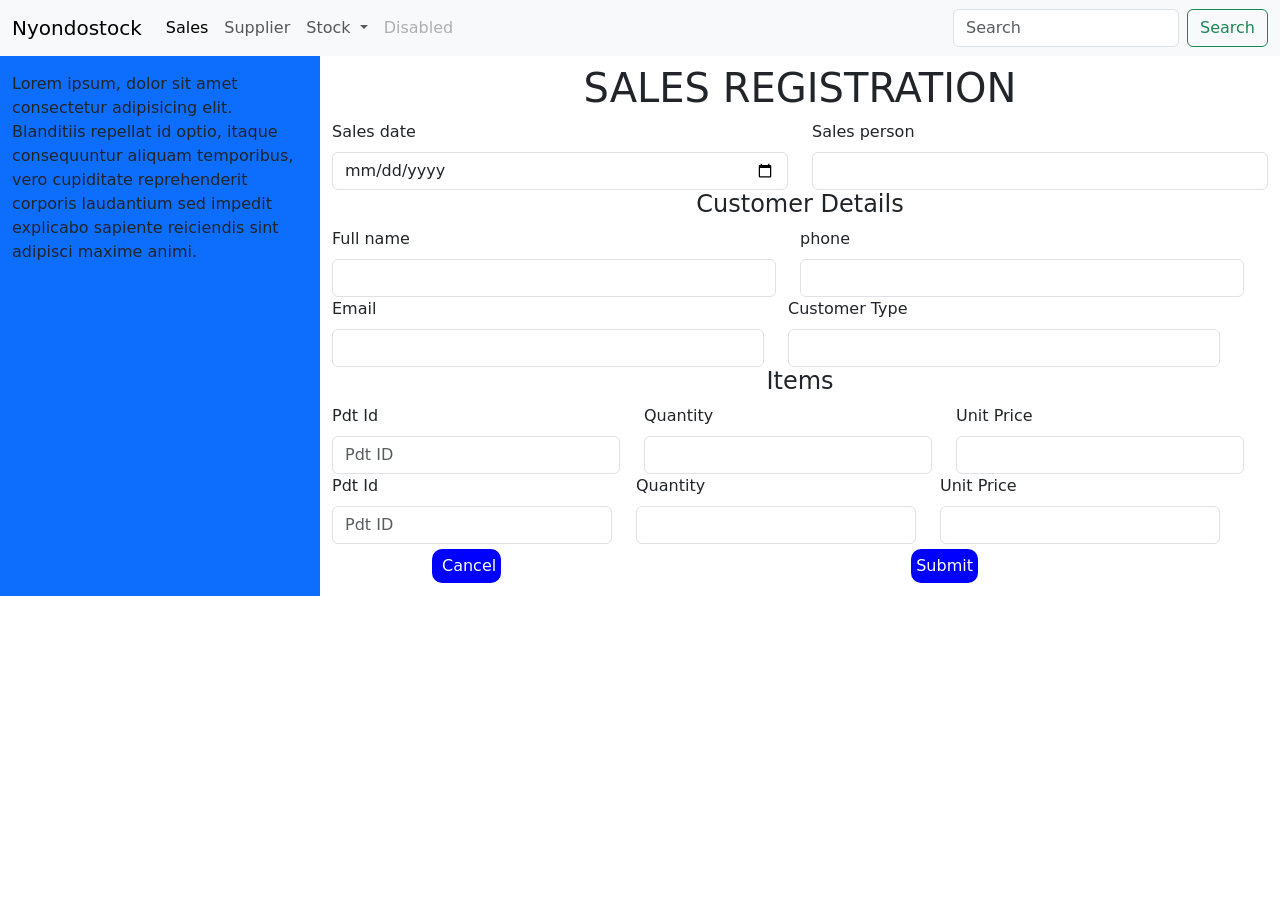
<file: index.html>
<!doctype html>
<html lang="en">
  <head>
    <meta charset="UTF-8" />
    <meta name="viewport" content="width=device-width, initial-scale=1.0" />
    <title>Botstrap demo</title>
    <link
      href="https://cdn.jsdelivr.net/npm/bootstrap@5.3.8/dist/css/bootstrap.min.css"
      rel="stylesheet"
      integrity="sha384-sRIl4kxILFvY47J16cr9ZwB07vP4J8+LH7qKQnuqkuIAvNWLzeN8tE5YBujZqJLB"
      crossorigin="anonymous"
    />
  </head>
  <style>
    .button-container{
      gap: 400px;
      display: flex;
    }
    .cancel-btn {
      background-color: blue;
      color: white;
      border: none;
      padding: 5px;
      margin: 5px;
      border-radius: 10px;
      padding-left: 10px;
      margin-left: 100px;
    }

    .submit-btn {
      background-color: blue;
      color: white;
      border: none;
      padding: 5px;
      margin: 5px;
      border-radius: 10px;
      margin-right: 100px;
    }
  </style>
  <body>
    <nav class="navbar navbar-expand-lg bg-body-tertiary">
      <div class="container-fluid">
        <a class="navbar-brand" href="#">Nyondostock</a>
        <button
          class="navbar-toggler"
          type="button"
          data-bs-toggle="collapse"
          data-bs-target="#navbarSupportedContent"
          aria-controls="navbarSupportedContent"
          aria-expanded="false"
          aria-label="Toggle navigation"
        >
          <span class="navbar-toggler-icon"></span>
        </button>
        <div class="collapse navbar-collapse" id="navbarSupportedContent">
          <ul class="navbar-nav me-auto mb-2 mb-lg-0">
            <li class="nav-item">
              <a class="nav-link active" aria-current="page" href="#">Sales</a>
            </li>
            <li class="nav-item">
              <a class="nav-link" href="#">Supplier</a>
            </li>
            <li class="nav-item dropdown">
              <a
                class="nav-link dropdown-toggle"
                href="#"
                role="button"
                data-bs-toggle="dropdown"
                aria-expanded="false"
              >
                Stock
              </a>
              <ul class="dropdown-menu">
                <li><a class="dropdown-item" href="#">Action</a></li>
                <li><a class="dropdown-item" href="#">Another action</a></li>
                <li><hr class="dropdown-divider" /></li>
                <li>
                  <a class="dropdown-item" href="#">Stock</a>
                </li>
              </ul>
            </li>
            <li class="nav-item">
              <a class="nav-link disabled" aria-disabled="true">Disabled</a>
            </li>
          </ul>
          <form class="d-flex" role="search">
            <input
              class="form-control me-2"
              type="search"
              placeholder="Search"
              aria-label="Search"
            />
            <button class="btn btn-outline-success" type="submit">
              Search
            </button>
          </form>
        </div>
      </div>
    </nav>
    <div class="container-fluid">
      <div class="row">
        <div class="col-3 py-2 bg-primary">
          <div row>
            <div class="col py-2 bg-primary">
              Lorem ipsum, dolor sit amet consectetur adipisicing elit.
              Blanditiis repellat id optio, itaque consequuntur aliquam
              temporibus, vero cupiditate reprehenderit corporis laudantium sed
              impedit explicabo sapiente reiciendis sint adipisci maxime animi.
            </div>
          </div>
        </div>
        <div class="col-9 py-2">
          <h1 style="text-align: center">SALES REGISTRATION</h1>

          <form action="">
            <div class="row">
              <div class="col">
                <label for="Sales-date" class="form-label">Sales date</label>
                <input type="date" class="form-control" id="Sales-date" />
              </div>
              <div class="col">
                <label for="Sales-person" class="form-label"
                  >Sales person</label
                >
                <input type="text" class="form-control" id="Sales person" />
              </div>
              <h4 style="text-align: center">Customer Details</h4>
              <div class="row">
                <div class="col">
                  <label for="Fullname" class="form-label">Full name</label>
                  <input
                    type="text"
                    class="form-control"
                    id="Fullname"
                    required
                  />
                </div>
                <div class="col">
                  <label for="phone" class="form-label">phone</label>
                  <input type="text" class="form-control" id="phone" required />
                </div>
                <div class="row">
                  <div class="col">
                    <label for="Email" class="form-label">Email</label>
                    <input
                      type="text"
                      class="form-control"
                      id="Email"
                      required
                    />
                  </div>
                  <div class="col">
                    <label for="Customer-Type" class="form-label"
                      >Customer Type</label
                    >
                    <input
                      type="text"
                      class="form-control"
                      id="Customer-Type"
                    />
                  </div>
                </div>
              </div>
              <h4 style="text-align: center">Items</h4>
              <div class="row">
                <div class="col">
                  <label for="Pdt-id" class="form-label">Pdt Id</label>
                  <input
                    type="text"
                    class="form-control"
                    id="Pdt-id"
                    placeholder="Pdt ID"
                    required
                  />
                </div>
                <div class="col">
                  <label for="Quantity" class="form-label">Quantity</label>
                  <input
                    type="number"
                    class="form-control"
                    id="Quantity"
                    required
                  />
                </div>
                <div class="col">
                  <label for="Unit-Price" class="form-label">Unit Price</label>
                  <input
                    type="number"
                    class="form-control"
                    id="Unit-Price"
                    required
                  />
                </div>
                <div class="row">
                  <div class="col">
                    <label for="Pdt-Id" class="form-label">Pdt Id</label>
                    <input
                      type="text"
                      class="form-control"
                      id="Pdt-Id"
                      placeholder="Pdt ID"
                      required
                    />
                  </div>
                  <div class="col">
                    <label for="Quantity" class="form-label">Quantity</label>
                    <input
                      type="number"
                      class="form-control"
                      id="Quantity"
                      required
                    />
                  </div>
                  <div class="col">
                    <label for="Unit-Price" class="form-label"
                      >Unit Price</label
                    >
                    <input type="number" class="form-control" id="Unit-Price" />
                  </div>
                  <div class="button-container">
                    <button class="cancel-btn">Cancel</button>
                    <button class="submit-btn">Submit</button>
                  </div>
                </div>
              </div>
            </div>
          </form>
        </div>
      </div>
    </div>
    <script
      src="https://cdn.jsdelivr.net/npm/bootstrap@5.3.8/dist/js/bootstrap.bundle.min.js"
      integrity="sha384-FKyoEForCGlyvwx9Hj09JcYn3nv7wiPVlz7YYwJrWVcXK/BmnVDxM+D2scQbITxI"
      crossorigin="anonymous"
    ></script>
  </body>
</html>
</file>
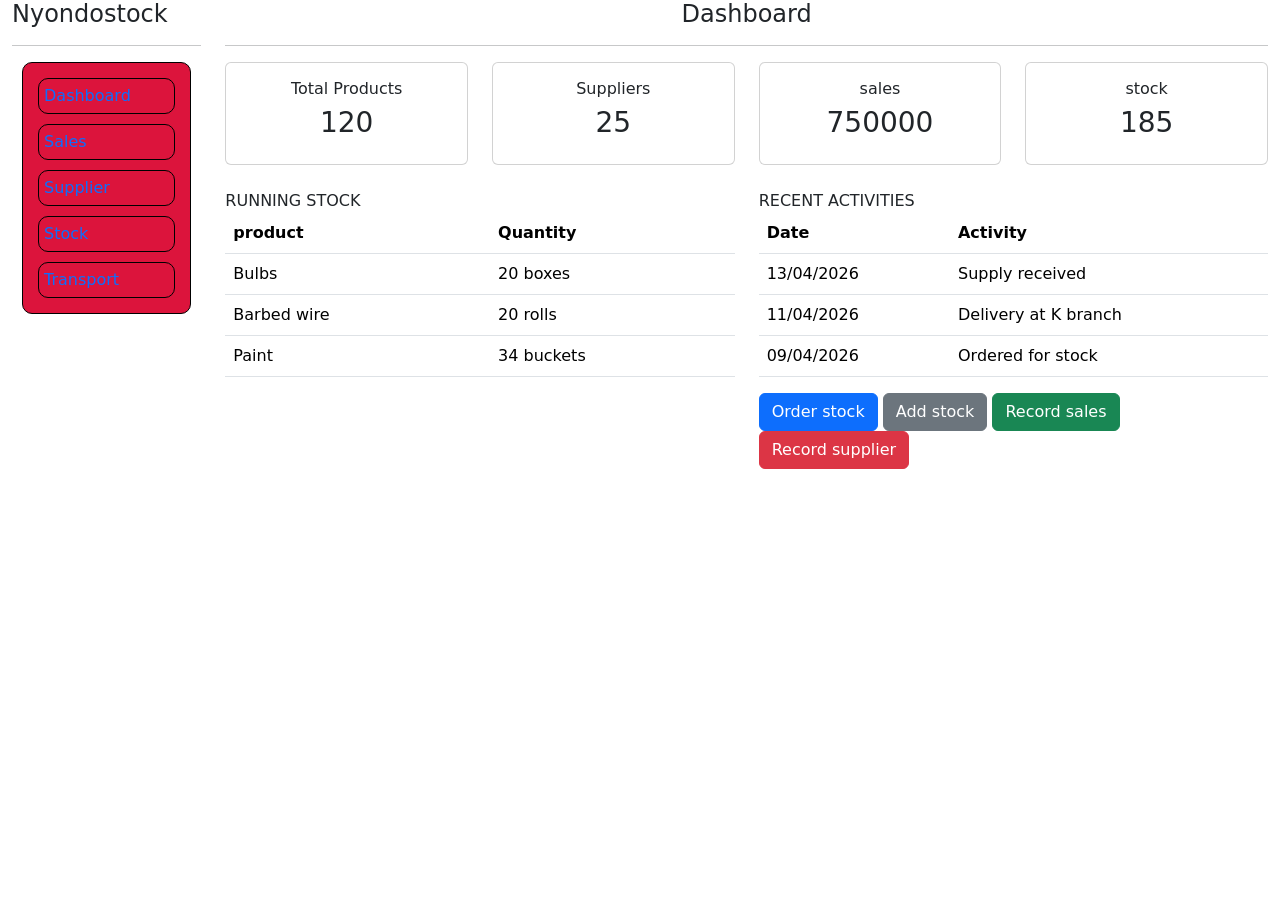
<file: bs.html>
<!doctype html>
<html lang="en">
  <head>
    <meta charset="utf-8" />
    <meta name="viewport" content="width=device-width, initial-scale=1" />
    <title>My Bootstrap</title>
    <link
      href="https://cdn.jsdelivr.net/npm/bootstrap@5.3.8/dist/css/bootstrap.min.css"
      rel="stylesheet"
      integrity="sha384-sRIl4kxILFvY47J16cr9ZwB07vP4J8+LH7qKQnuqkuIAvNWLzeN8tE5YBujZqJLB"
      crossorigin="anonymous"
    />
  </head>
  <style>
    a {
      text-decoration: none;
    }
    .wrap {
      border: 1px double black;
      border-radius: 10px;
      padding: 5px; 
      margin: 10px;
      background-color: crimson;
    }
    .content {
      /* background-color: green; */
    }
  </style>
  <body>
    <!-- <h3 style="text-align: center">THIS IS MY INDIVIDUAL WORK</h3> -->
    <div class="container-fluid">
      <div class="row">
        <div class="col-2">
          <h4>Nyondostock</h4>
          <hr />
          <div class="wrap">
            <div class="wrap"><a href="#">Dashboard</a></div>
            <div class="wrap"><a href="#">Sales </a></div>
            <div class="wrap"><a href="#">Supplier </a></div>
            <div class="wrap"><a href="#">Stock </a></div>
            <div class="wrap"><a href="#">Transport </a></div>
          </div>
        </div>

        <div class="col-10">
          <div class="content">
            <h4 style="text-align: center">Dashboard</h4>
            <hr />
            <div class="row mb-4">
              <div class="col-3">
                <div class="card text-center p-3">
                  <h6>Total Products</h6>
                  <h3>120</h3>
                </div>
              </div>
              <div class="col-3">
                <div class="card text-center p-3">
                  <h6>Suppliers</h6>
                  <h3>25</h3>
                </div>
              </div>
              <div class="col-3">
                <div class="card text-center p-3">
                  <h6>sales</h6>
                  <h3>750000</h3>
                </div>
              </div>
              <div class="col-3">
                <div class="card text-center p-3">
                  <h6>stock</h6>
                  <h3>185</h3>
                </div>
              </div>
            </div>
            <div class="row mb-4">
              <div class="col-6">
                RUNNING STOCK
                <table class="table">
                  <thead>
                    <tr>
                      <th scope="col">product</th>
                      <th scope="col">Quantity</th>
                    </tr>
                  </thead>

                  <tr>
                    <td>Bulbs</td>
                    <td>20 boxes</td>
                  </tr>
                  <tr>
                    <td>Barbed wire</td>
                    <td>20 rolls</td>
                  </tr>
                  <tr>
                    <td>Paint</td>
                    <td>34 buckets</td>
                  </tr>
                </table>
              </div>
              <div class="col-6">
                RECENT ACTIVITIES
                <table class="table">
                  <thead>
                    <tr>
                      <th scope="col">Date</th>
                      <th scope="col">Activity</th>
                    </tr>
                  </thead>

                  <tr>
                    <td>13/04/2026</td>
                    <td>Supply received</td>
                  </tr>
                  <tr>
                    <td>11/04/2026</td>
                    <td>Delivery at K branch</td>
                  </tr>
                  <tr>
                    <td>09/04/2026</td>
                    <td>Ordered for stock</td>
                  </tr>
                </table>
                <!-- <div div class="row"> -->
                  <div class="mb-4">
                    <button type="order stock" class="btn btn-primary">
                      Order stock
                    </button>
                  <!-- </div> -->
                  <button type="Add stock" class="btn btn-secondary">
                    Add stock
                  </button>
                  <button type="Record sales" class="btn btn-success">
                    Record sales
                  </button>
                  <button type="Record supplier" class="btn btn-danger">
                    Record supplier
                  </button>
                <!-- </div> -->
              </div>
            </div>
          </div>
        </div>
      </div>
    </div>
    <script
      src="https://cdn.jsdelivr.net/npm/bootstrap@5.3.8/dist/js/bootstrap.bundle.min.js"
      integrity="sha384-FKyoEForCGlyvwx9Hj09JcYn3nv7wiPVlz7YYwJrWVcXK/BmnVDxM+D2scQbITxI"
      crossorigin="anonymous"
    ></script>
  </body>
</html>
</file>
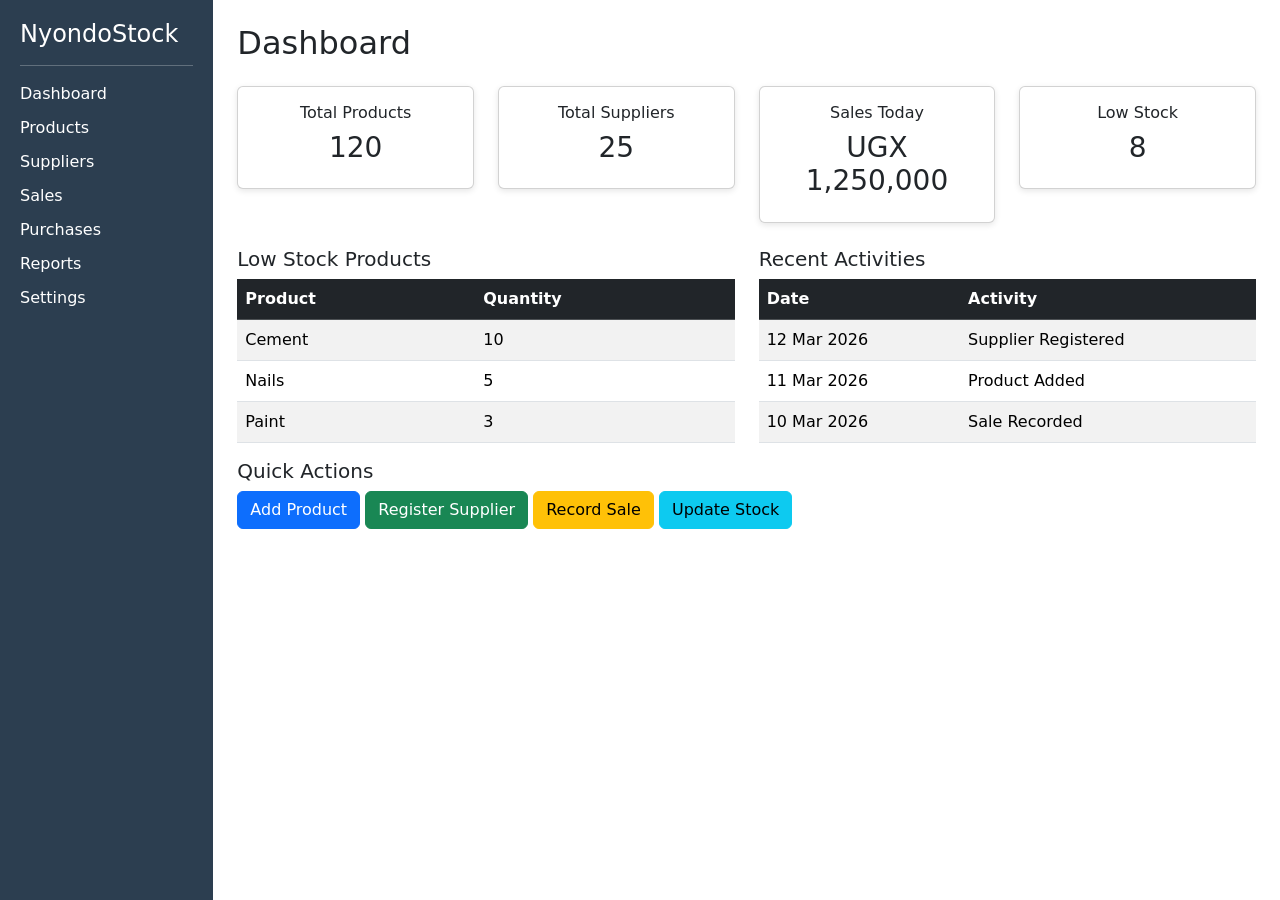
<file: dashboard.html>
<!doctype html>
<html lang="en">
  <head>
    <meta charset="UTF-8" />
    <meta name="viewport" content="width=device-width, initial-scale=1.0" />

    <title>NyondoStock Dashboard</title>

    <!-- Bootstrap CSS -->
    <link
      href="https://cdn.jsdelivr.net/npm/bootstrap@5.3.2/dist/css/bootstrap.min.css"
      rel="stylesheet"
    />

    <style>
      .sidebar {
        height: 100vh;
        background: #2c3e50;
        color: white;
        padding: 20px;
      }

      .sidebar a {
        color: white;
        text-decoration: none;
        display: block;
        margin: 10px 0;
      }

      .card {
        box-shadow: 0 2px 6px rgba(0, 0, 0, 0.1);
      }
    </style>
  </head>

  <body>
    <div class="container-fluid">
      <div class="row">
        <!-- Sidebar -->
        <div class="col-md-2 sidebar">
          <h4>NyondoStock</h4>
          <hr />

          <a href="#">Dashboard</a>
          <a href="#">Products</a>
          <a href="#">Suppliers</a>
          <a href="#">Sales</a>
          <a href="#">Purchases</a>
          <a href="#">Reports</a>
          <a href="#">Settings</a>
        </div>

        <!-- Main Content -->
        <div class="col-md-10 p-4">
          <h2 class="mb-4">Dashboard</h2>

          <!-- Summary Cards -->
          <div class="row mb-4">
            <div class="col-md-3">
              <div class="card text-center p-3">
                <h6>Total Products</h6>
                <h3>120</h3>
              </div>
            </div>

            <div class="col-md-3">
              <div class="card text-center p-3">
                <h6>Total Suppliers</h6>
                <h3>25</h3>
              </div>
            </div>

            <div class="col-md-3">
              <div class="card text-center p-3">
                <h6>Sales Today</h6>
                <h3>UGX 1,250,000</h3>
              </div>
            </div>

            <div class="col-md-3">
              <div class="card text-center p-3">
                <h6>Low Stock</h6>
                <h3>8</h3>
              </div>
            </div>
          </div>

          <!-- Tables Section -->
          <div class="row">
            <!-- Low Stock Table -->
            <div class="col-md-6">
              <h5>Low Stock Products</h5>

              <table class="table table-striped">
                <thead class="table-dark">
                  <tr>
                    <th>Product</th>
                    <th>Quantity</th>
                  </tr>
                </thead>

                <tbody>
                  <tr>
                    <td>Cement</td>
                    <td>10</td>
                  </tr>

                  <tr>
                    <td>Nails</td>
                    <td>5</td>
                  </tr>

                  <tr>
                    <td>Paint</td>
                    <td>3</td>
                  </tr>
                </tbody>
              </table>
            </div>

            <!-- Recent Activities -->
            <div class="col-md-6">
              <h5>Recent Activities</h5>

              <table class="table table-striped">
                <thead class="table-dark">
                  <tr>
                    <th>Date</th>
                    <th>Activity</th>
                  </tr>
                </thead>

                <tbody>
                  <tr>
                    <td>12 Mar 2026</td>
                    <td>Supplier Registered</td>
                  </tr>

                  <tr>
                    <td>11 Mar 2026</td>
                    <td>Product Added</td>
                  </tr>

                  <tr>
                    <td>10 Mar 2026</td>
                    <td>Sale Recorded</td>
                  </tr>
                </tbody>
              </table>
            </div>
          </div>

          <!-- Quick Actions -->

          <!-- <div class="mt-4"> -->
            <h5>Quick Actions</h5>

            <button class="btn btn-primary">Add Product</button>
            <button class="btn btn-success">Register Supplier</button>
            <button class="btn btn-warning">Record Sale</button>
            <button class="btn btn-info">Update Stock</button>
          <!-- </div> -->
        </div>
      </div>
    </div>
  </body>
</html>
</file>
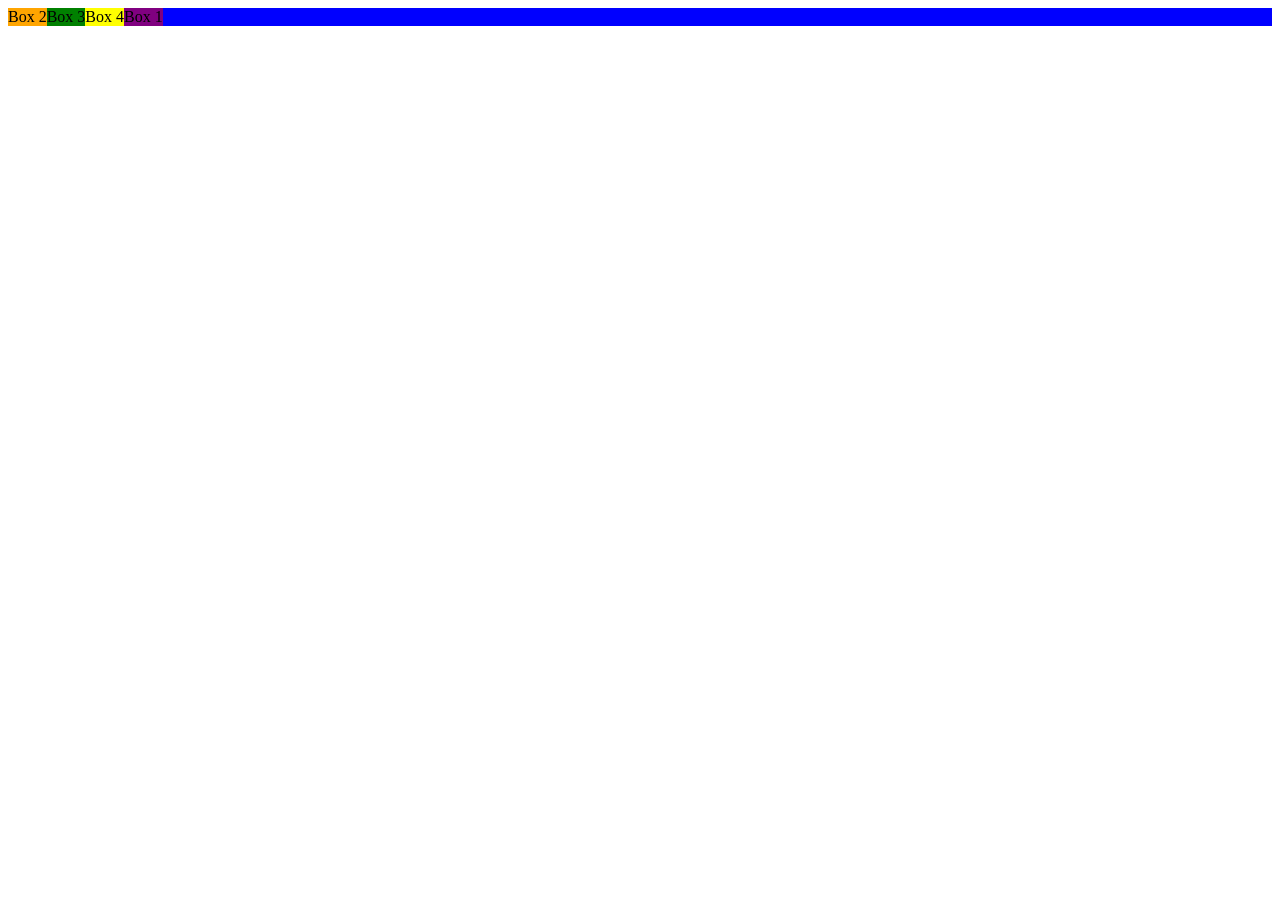
<file: flex.html>
<!doctype html>
<html lang="en">
  <head>
    <meta charset="UTF-8" />
    <meta name="viewport" content="width=device-width, initial-scale=1.0" />
    <title>Document</title>
    <link rel="stylesheet" href="flex.css" />
  </head>
  <body>
    <div class="flex-container">
      <div class="box box-1">Box 1</div>
      <div class="box box-2">Box 2</div>
      <div class="box box-3">Box 3</div>
      <div class="box box-4">Box 4</div>
    </div>
  </body>
</html>
</file>
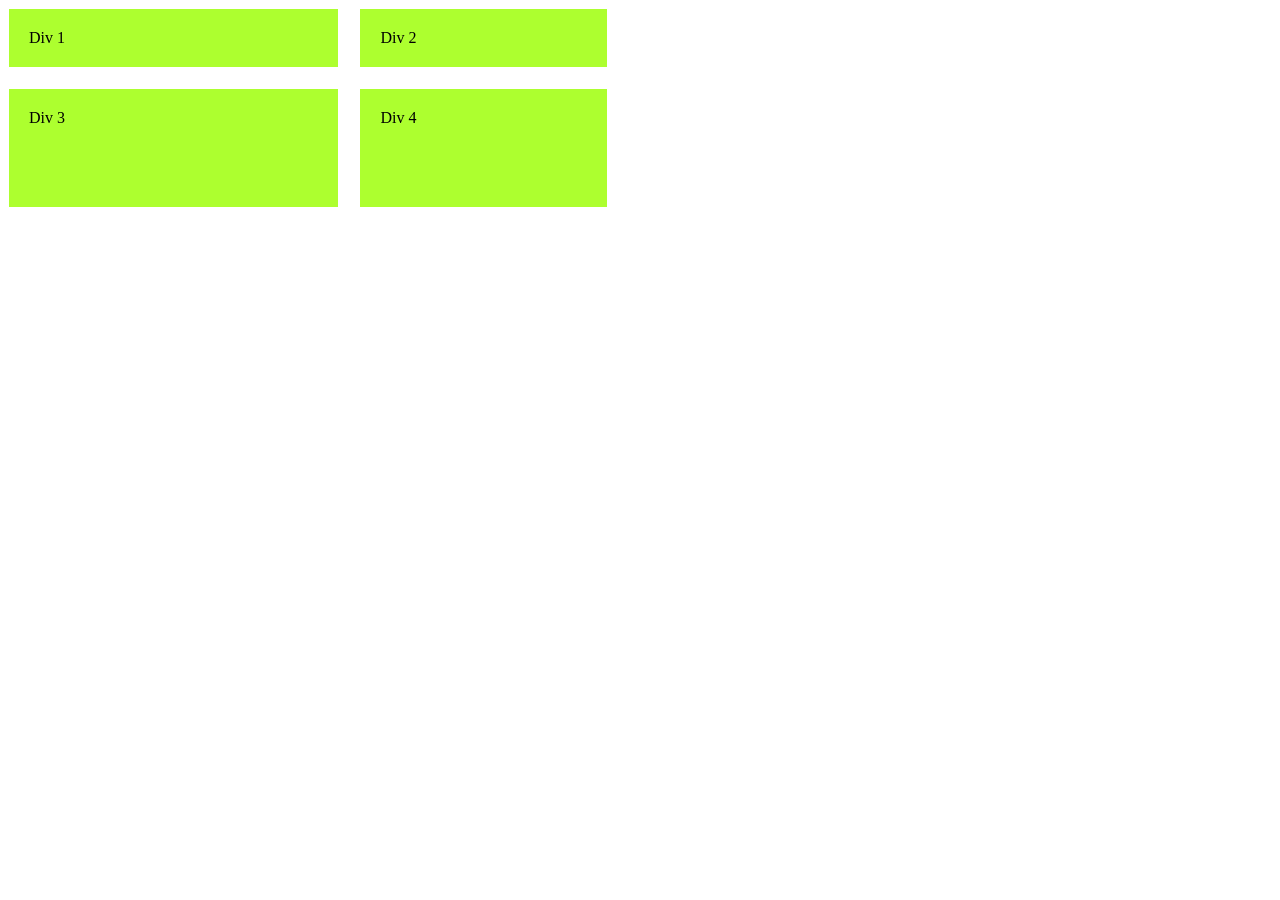
<file: grid.html>
<!doctype html>
<html lang="en">
  <head>
    <meta charset="UTF-8" />
    <meta name="viewport" content="width=device-width, initial-scale=1.0" />
    <title>Document</title>
    <link rel="stylesheet" href="grid.css" />
  </head>
  <body>
    <div class="grid-container">
      <div class="box">Div 1</div>
      <div class="box">Div 2</div>
      <div class="box">Div 3</div>
      <div class="box">Div 4</div>
    </div>
  </body>
</html>
</file>
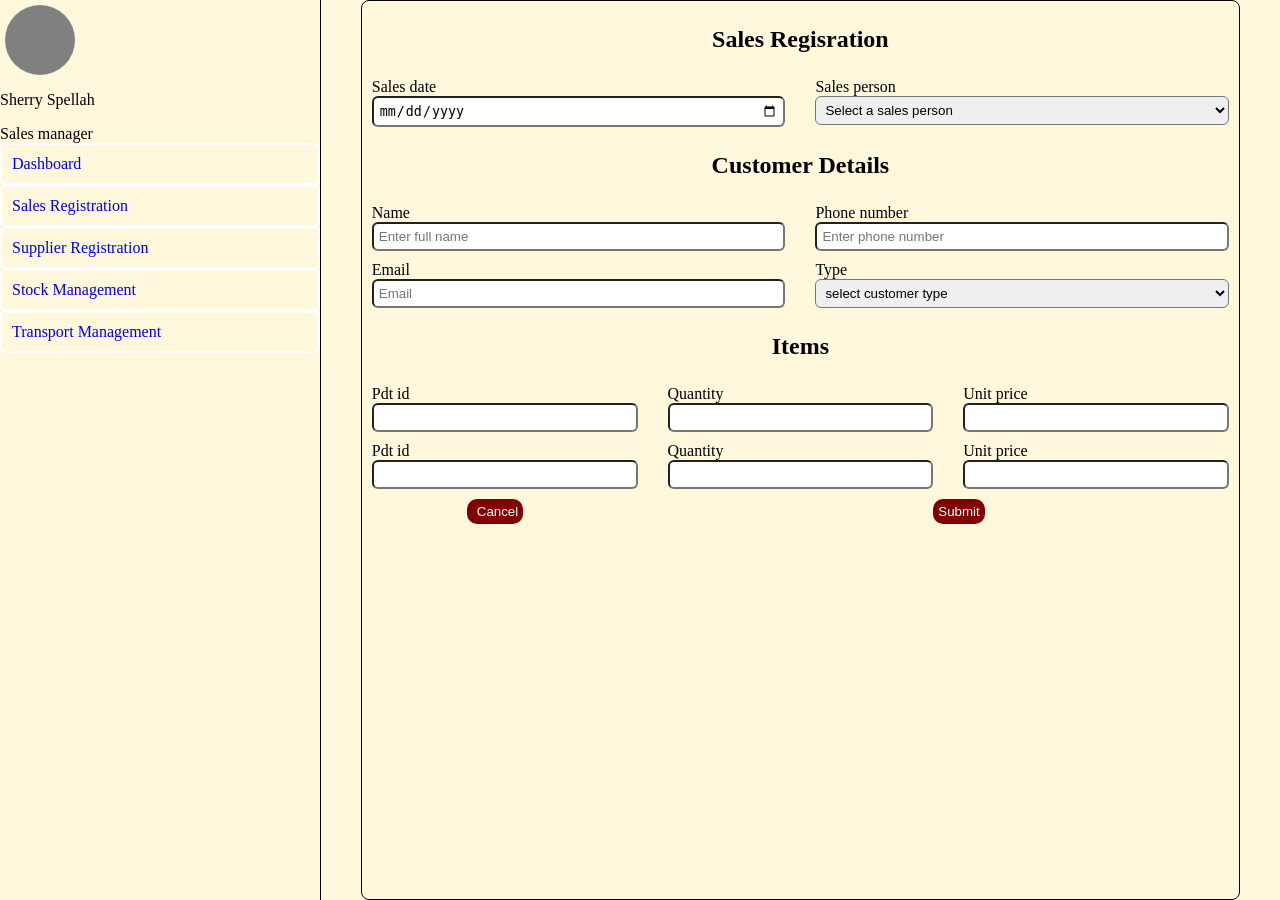
<file: salesRegistration.html>
<!doctype html>
<html lang="en">
  <head>
    <meta charset="UTF-8" />
    <meta name="viewport" content="width=device-width, initial-scale=1.0" />
    <title>Sales Registration</title>
    <style>
      body {
        /* background-color: pink; */
        margin: 0;
        padding: 0;
      }
      .container {
        display: flex;
        height: 100vh;
      }
    </style>
    <link rel="stylesheet" href="Sales Registration.css" />
  </head>
  <body>
    <div class="container">
      <div class="sidebar">
        <div>
          <div class="avatar"></div>
          <div>
            <p>Sherry Spellah</p>
            <span>Sales manager</span>
          </div>
        </div>
        <div>
          <a href="#">Dashboard</a>
        </div>
        <div>
          <a href="#">Sales Registration</a>
        </div>
        <div>
          <a href="#">Supplier Registration</a>
        </div>
        <div>
          <a href="#">Stock Management</a>
        </div>
        <div>
          <a href="#">Transport Management</a>
        </div>
      </div>
      <div class="content">
        <form action="">
          <!-- section 1 -->
          <section>
            <h1 style="text-align: center">Sales Regisration</h1>
            <div class="input-container">
              <div class="input-section">
                <label for="Salesdate" required>Sales date</label>
                <input type="date" />
              </div>
              <div class="input-section">
                <label for="Salesperson">Sales person</label>
                <select name="" id="sales person">
                  <option value="Select person">Select a sales person</option>
                  <option value="1">Gavin</option>
                  <option value="2">Pavin</option>
                  <option value="3">Felix</option>
                  <option value="4">Elvis</option>
                </select>
              </div>
            </div>
          </section>
          <section>
            <h1 style="text-align: center">Customer Details</h1>
            <div class="input-container">
              <div class="input-section">
                <label for="Username">Name</label>
                <input
                  type="text"
                  id="Name"
                  placeholder="Enter full name"
                  required
                />
              </div>
              <div class="input-section">
                <label for="Phonenumber">Phone number</label>
                <input type="tel" placeholder="Enter phone number" required />
              </div>
            </div>

            <div class="input-container">
              <div class="input-section">
                <label for="Email">Email</label>
                <input type="text" placeholder="Email" required />
              </div>
              <div class="input-section">
                <label for="Type">Type</label>
                <select name="" id="Type">
                  <option value="" required>select customer type</option>
                  <option value="1">Retail</option>
                  <option value="2">Wholesale</option>
                </select>
              </div>
            </div>
          </section>
          <section>
            <h1 style="text-align: center">Items</h1>
            <div class="input-container">
              <div class="input-section">
                <label for="Pdt">Pdt id</label>
                <input type="text" id="Pdt id" required />
              </div>
              <div class="input-section">
                <label for="Quantity">Quantity</label>
                <input type="number" required />
              </div>
              <div class="input-section">
                <label for="Unit price">Unit price</label>
                <input type="number" required />
              </div>
            </div>

            <div class="input-container">
              <div class="input-section">
                <label for="Pdt">Pdt id</label>
                <input type="text" id="Pdt id" />
              </div>
              <div class="input-section">
                <label for="Quantity">Quantity</label>
                <input type="number" required />
              </div>
              <div class="input-section">
                <label for="Unit price">Unit price</label>
                <input type="number" required />
              </div>
            </div>
          </section>
          <div class="button-container">
            <button class="cancel-btn">Cancel</button>
            <button class="submit-btn">Submit</button>
          </div>
        </form>
      </div>
    </div>
  </body>
</html>
</file>
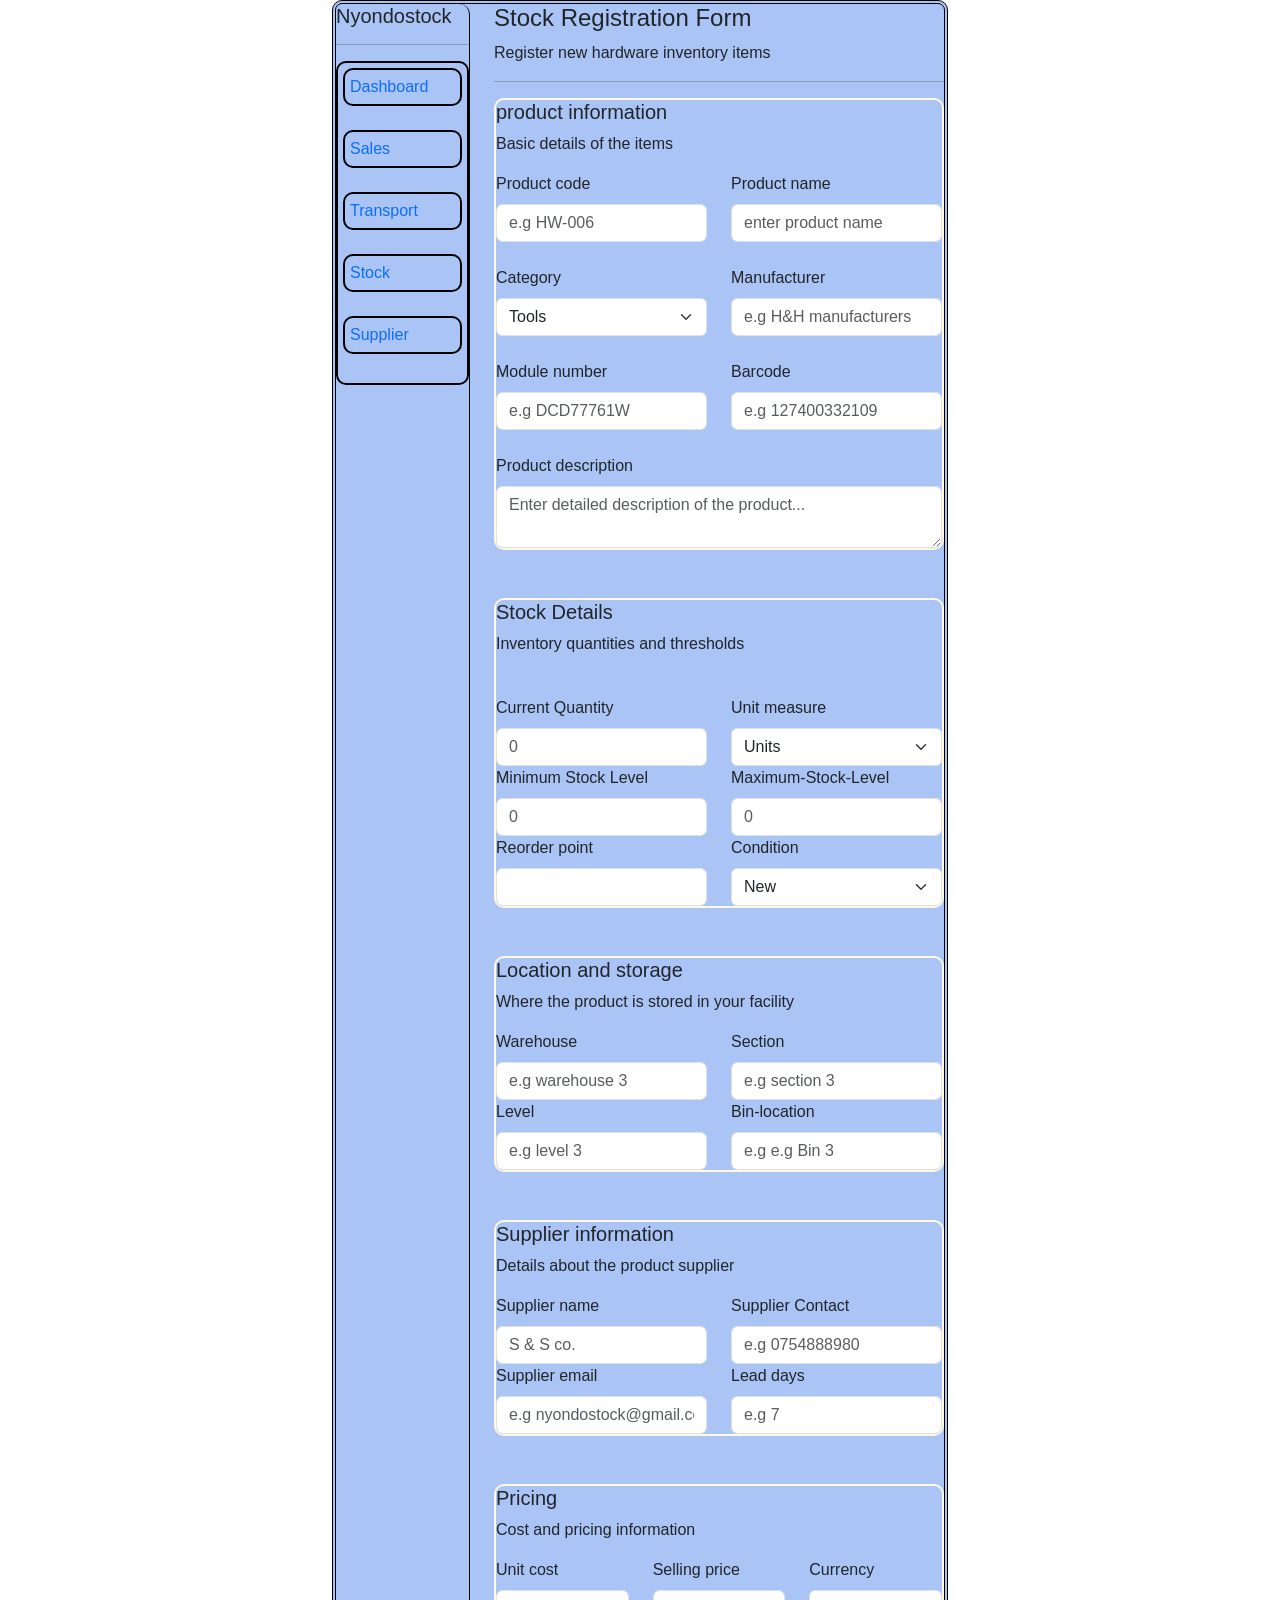
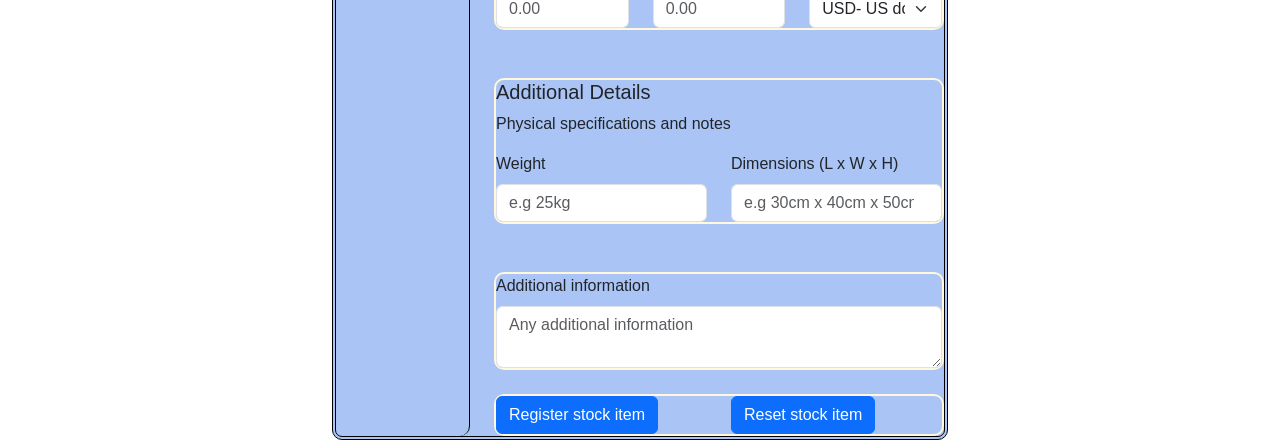
<file: Stock Registration.html>
<!doctype html>
<html lang="en">
  <head>
    <meta charset="utf-8" />
    <meta name="viewport" content="width=device-width, initial-scale=1" />
    <title>Stock Registration Form</title>
    <link
      href="https://cdn.jsdelivr.net/npm/bootstrap@5.3.8/dist/css/bootstrap.min.css"
      rel="stylesheet"
      integrity="sha384-sRIl4kxILFvY47J16cr9ZwB07vP4J8+LH7qKQnuqkuIAvNWLzeN8tE5YBujZqJLB"
      crossorigin="anonymous"
    />
  </head>
  <style>
    form {
      border: 2px solid cornsilk;
      border-radius: 10px;
      background-color: #AAC4F5;
    }
    .main {
      background-color: #AAC4F5;
      border: 4px double black;
      border-radius: 10px;
      font-family: sans-serif;
}
    .button {
      width: 100%;
      border-radius: 10px;
    }
    .sidebar {
      border-right: 1px double black;
      height: 100%;
      /* border: 2px solid black; */
      border-radius: 10px;
      /* margin: 10px;
        padding: 2px; */
    }
    a {
      text-decoration: none;
    }
    .link {
      border: 2px solid black;
      border-radius: 10px;
      padding: 5px;
      margin: 1opx;
    }
  </style>
  <body>
    <div class="container w-50 h-50">
      <div class="main">
        <div class="row">
          <div class="col-3 bg-cornsilk">
            <div class="sidebar">
              <h5>Nyondostock</h5>
              <hr />
              <div class="link">
                <div class="link"><a href="Dashboard.html">Dashboard</a></div>
                <br />
                <div class="link">
                  <a href="SalesRegistration.html">Sales </a>
                </div>
                <br />
                <div class="link">
                  <a href="TransportManagement.html">Transport</a>
                </div>
                <br />
                <div class="link"><a href="StockManagement.html">Stock</a></div>
                <br />
                <div class="link">
                  <a href="SupplierRegistration.html">Supplier</a>
                </div>
                <br />
              </div>
            </div>
          </div>
          <div class="col-9">
            <div class="content"></div>
            <div>
              <h4>Stock Registration Form</h4>
              <p>Register new hardware inventory items</p>
            </div>
            <hr />
            <form>
              <div>
                <h5>product information</h5>
                <p>Basic details of the items</p>
              </div>
              <div class="row">
                <div class="col-6">
                  <label for="Product-code" class="form-label"
                    >Product code</label
                  >
                  <input
                    type="number"
                    class="form-control"
                    id="Product-code"
                    placeholder="e.g HW-006"
                    required
                  />
                </div>
                <div class="col-6">
                  <label for="Product-name" class="form-label"
                    >Product name</label
                  >
                  <input
                    type="text"
                    class="form-control"
                    id="Product-name"
                    placeholder="enter product name"
                    required
                  />
                </div>
              </div>
              <br />
              <div class="row">
                <div class="col-6">
                  <label for="Category" class="form-label">Category</label>
                  <select class="form-select" id="selectOption">
                    <option value="#">Tools</option>
                    <option value="#">Hardware</option>
                    <option value="#">Paints and finishes</option>
                    <option value="#">Fasteners</option>
                    <option value="#">Power tools</option>
                    <option value="#">Electrical</option>
                    <option value="#">Plumbing</option>
                  </select>
                </div>
                <div class="col-6">
                  <label for="Manufacturer" class="form-label"
                    >Manufacturer</label
                  >
                  <input
                    type="text"
                    class="form-control"
                    id="manufacturer"
                    placeholder="e.g H&H manufacturers"
                    required
                  />
                </div>
              </div>
              <br />
              <div class="row">
                <div class="col-6">
                  <label for="module-number" class="form-label"
                    >Module number</label
                  >
                  <input
                    type="text"
                    class="form-control"
                    id="module-number"
                    placeholder="e.g DCD77761W"
                    required
                  />
                </div>
                <div class="col-6">
                  <label for="Barcode" class="form-label">Barcode</label>
                  <input
                    type="number"
                    class="form-control"
                    id="Barcode"
                    placeholder="e.g 127400332109"
                    required
                  />
                </div>
              </div>
              <br />
              <div class="row">
                <div class="col">
                  <label for="" class="form-label">Product description</label>
                  <textarea
                    class="form-control"
                    placeholder="Enter detailed description of the product..."
                    id="floatingTextarea"
                    required
                  ></textarea>
                </div>
              </div>
            </form>
            <br />
            <br />
            <form>
              <div>
                <h5>Stock Details</h5>
                <p>Inventory quantities and thresholds</p>
              </div>
              <br />
              <div class="row">
                <div class="col-6">
                  <label for="Current-Quantity" class="form-label"
                    >Current Quantity</label
                  >
                  <input
                    type="number"
                    class="form-control"
                    id="Current-Quantity"
                    placeholder="0"
                    required
                  />
                </div>
                <div class="col-6">
                  <label for="Unit-measure" class="form-label"
                    >Unit measure</label
                  >
                  <select class="form-select" id="selectOption">
                    <option value="#">Units</option>
                    <option value="#">Pounds</option>
                    <option value="#">Gallons</option>
                    <option value="#">Boxes</option>
                    <option value="#">Meters</option>
                    <option value="#">Kilograms</option>
                    <option value="#">Liters</option>
                  </select>
                </div>
              </div>
              <div class="row">
                <div class="col-6">
                  <label for="Minimum-Stock-Level" class="form-label"
                    >Minimum Stock Level</label
                  >
                  <input
                    type="number"
                    class="form-control"
                    id="Minimum-Stock-Level"
                    placeholder="0"
                  />
                </div>
                <div class="col-6">
                  <label for="Maximum-Stock-Level" class="form-label"
                    >Maximum-Stock-Level</label
                  >
                  <input
                    type="number"
                    class="form-control"
                    id="Maximum-Stock-Level"
                    placeholder="0"
                  />
                </div>
              </div>
              <div class="row">
                <div class="col-6">
                  <label for="Reorder-point" class="form-label"
                    >Reorder point</label
                  >
                  <input
                    type="number"
                    class="form-control"
                    id="Reorder-point"
                    required
                  />
                </div>
                <div class="col-6">
                  <label for="Condition" class="form-label">Condition</label>
                  <select class="form-select" id="selectOption">
                    <option value="#">New</option>
                    <option value="#">Like New</option>
                    <option value="#">Good</option>
                    <option value="#">Fair</option>
                    <option value="#">Damaged</option>
                    <option value="#">Old</option>
                  </select>
                </div>
              </div>
            </form>
            <br />
            <br />
            <form>
              <div>
                <h5>Location and storage</h5>
                <p>Where the product is stored in your facility</p>
              </div>
              <div class="row">
                <div class="col-6">
                  <label for="Warehouse" class="form-label">Warehouse</label>
                  <input
                    type="text"
                    class="form-control"
                    id="Warehouse"
                    placeholder="e.g warehouse 3"
                    required
                  />
                </div>
                <div class="col-6">
                  <label for="Section" class="form-label">Section</label>
                  <input
                    type="text"
                    class="form-control"
                    id="Section"
                    placeholder="e.g section 3"
                    required
                  />
                </div>
              </div>
              <div class="row">
                <div class="col-6">
                  <label for="Level" class="form-label">Level</label>
                  <input
                    type="text"
                    class="form-control"
                    id="Level"
                    placeholder="e.g level 3"
                    required
                  />
                </div>
                <div class="col-6">
                  <label for="Bin-location" class="form-label"
                    >Bin-location</label
                  >
                  <input
                    type="text"
                    class="form-control"
                    id="Bin-location"
                    placeholder="e.g e.g Bin 3"
                    required
                  />
                </div>
              </div>
            </form>
            <br />
            <br />
            <form>
              <div>
                <h5>Supplier information</h5>
                <p>Details about the product supplier</p>
              </div>
              <div class="row">
                <div class="col-6">
                  <label for="Supplier-name" class="form-label"
                    >Supplier name</label
                  >
                  <input
                    type="text"
                    class="form-control"
                    id="Supplier-name"
                    placeholder="S & S co."
                    required
                  />
                </div>
                <div class="col-6">
                  <label for="Supplier-contact" class="form-label"
                    >Supplier Contact</label
                  >
                  <input
                    type="tel"
                    class="form-control"
                    id="Supplier-contact"
                    placeholder="e.g 0754888980"
                    required
                  />
                </div>
              </div>
              <div class="row">
                <div class="col-6">
                  <label for="Supplier-email" class="form-label"
                    >Supplier email</label
                  >
                  <input
                    type="text"
                    class="form-control"
                    id="Supplier-email"
                    placeholder="e.g nyondostock@gmail.com"
                    required
                  />
                </div>
                <div class="col-6">
                  <label for="Lead-days" class="form-label">Lead days</label>
                  <input
                    type="text"
                    class="form-control"
                    id="Lead-days"
                    placeholder="e.g 7"
                    required
                  />
                </div>
              </div>
            </form>
            <br />
            <br />
            <form>
              <div>
                <h5>Pricing</h5>
                <p>Cost and pricing information</p>
              </div>
              <div class="row">
                <div class="col-4">
                  <label for="Unit-cost" class="form-label">Unit cost</label>
                  <input
                    type="number"
                    class="form-control"
                    id="Unit-cost"
                    placeholder="0.00"
                    required
                  />
                </div>
                <div class="col-4">
                  <label for="Selling-price" class="form-label"
                    >Selling price</label
                  >
                  <input
                    type="number"
                    class="form-control"
                    id="Selling-price"
                    placeholder="0.00"
                    required
                  />
                </div>
                <div class="col-4">
                  <label for="Currency" class="form-label">Currency</label>
                  <select class="form-select" id="selectOption">
                    <option value="#">USD- US dollars</option>
                    <option value="#">EUR- EURO</option>
                    <option value="#">GBP- Britain Pound</option>
                    <option value="#">CAD- Canadian Dollar</option>
                    <option value="#">Austrian Dollar</option>
                    <option value="#">Japanese Yen</option>
                  </select>
                </div>
              </div>
            </form>
            <br />
            <br />
            <form>
              <div>
                <h5>Additional Details</h5>
                <p>Physical specifications and notes</p>
              </div>
              <div class="row">
                <div class="col-6">
                  <label for="Weight" class="form-label">Weight</label>
                  <input
                    type="number"
                    class="form-control"
                    id="weight"
                    placeholder="e.g 25kg"
                    required
                  />
                </div>
                <div class="col-6">
                  <label for="Dimensions" class="form-label"
                    >Dimensions (L x W x H)</label
                  >
                  <input
                    type="number"
                    class="form-control"
                    id="Dimensions"
                    placeholder="e.g 30cm x 40cm x 50cm "
                    required
                  />
                </div>
              </div>
            </form>
            <br /><br />

            <form>
              <label for="Additional-information" class="form-label"
                >Additional information</label
              >
              <textarea
                class="form-control"
                placeholder="Any additional information"
                id="floatingTextarea"
                required
              ></textarea>
            </form>
            <br />
            <form>
              <div class="row">
                <div class="col-6">
                  <button type="Register" class="btn btn-primary btn-md">
                    Register stock item
                  </button>
                </div>
                <div class="col-6">
                  <button type="button" class="btn btn-primary btn-md">
                 Reset stock item
                  </button>
                </div>
              </div>
            </form>
          </div>
        </div>
      </div>
    </div>

    <script
      src="https://cdn.jsdelivr.net/npm/bootstrap@5.3.8/dist/js/bootstrap.bundle.min.js"
      integrity="sha384-FKyoEForCGlyvwx9Hj09JcYn3nv7wiPVlz7YYwJrWVcXK/BmnVDxM+D2scQbITxI"
      crossorigin="anonymous"
    ></script>
  </body>
</html>
</file>
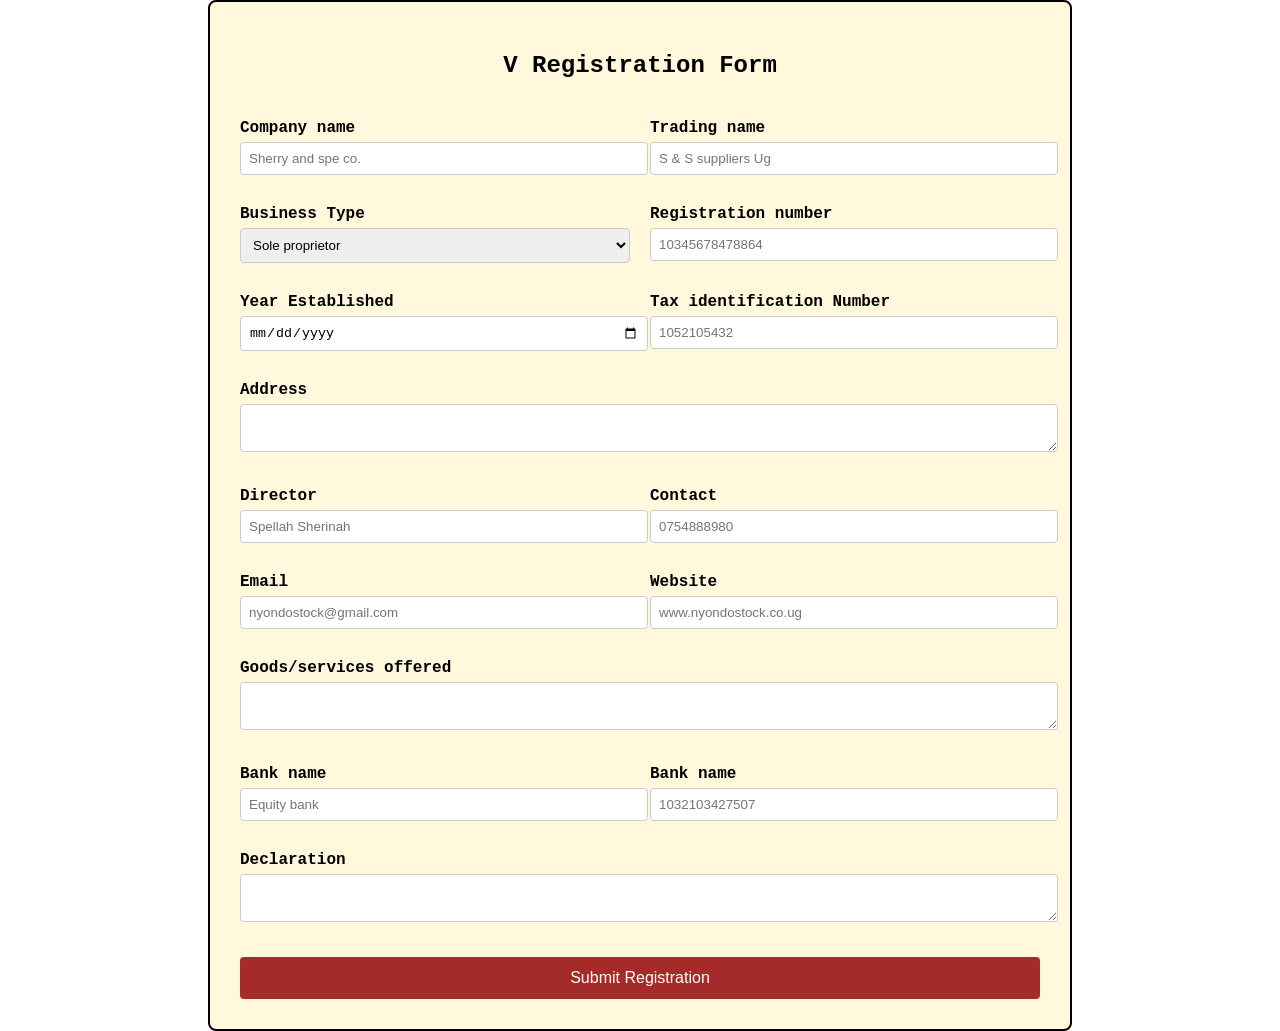
<file: v.html>
<!doctype html>
<html lang="en">
  <head>
    <meta charset="UTF-8" />
    <meta name="viewport" content="width=device-width, initial-scale=1.0" />
    <title>V Registration Form</title>
  </head>
  <style>
    .main {
      max-width: 800px;
      border: 2px double black;
      display: grid;
      grid-template-columns: 1fr 1fr;
      margin: auto;
      background-color: cornsilk;
      gap: 20px;
      border-radius: 8px;
      padding: 30px;
    }
    body {
      margin: 0;
      background-color: white;
      font-family: "Courier New", Courier, monospace;
    }
    h2 {
      text-align: center;
      grid-column: span 2;
      margin-bottom: 20px;
    }
    label {
      display: block;
      margin-bottom: 5px;
      font-weight: bold;
    }
    input,
    select,
    textarea {
      width: 100%;
      padding: 8px;
      border: 1px solid #ccc;
      border-radius: 4px;
      margin-bottom: 10px;
    }
    .ad {
      grid-column: span 2;
    }
    button {
        grid-column: span 2;
        padding: 12px;
        background: brown;
        color: #fff;
        border: none;
        border-radius: 4px;
        font-size: 16px;
        cursor: pointer;
      }
      button:hover {
        background: black;
      }
  </style>
  <body>
    <form class="main">
      <h2>V Registration Form</h2>
      <div>
        <label for="Company-name">Company name</label>
        <input
          type="text"
          id="Company-name"
          placeholder="Sherry and spe co."
          required
        />
      </div>
      <div>
        <label for="Trading-name">Trading name</label>
        <input
          type="text"
          placeholder="S & S suppliers Ug"
          id="Trading-name"
          required
        />
      </div>
      <div>
        <label for="Business-type">Business Type</label>
        <select>
          <option value="1">Sole proprietor</option>
          <option value="2">Partnership</option>
          <option value="3">Corporation</option>
          <option value="4">Other</option>
        </select>
      </div>
      <div>
        <label for="Registration-number">Registration number</label>
        <input
          type="number"
          id="registration_number"
          minlength="14"
          maxlength="14"
          placeholder="10345678478864"
          required
        />
      </div>
      <div>
        <label for="Year-established">Year Established</label>
        <input type="date" id="Year-established" required />
      </div>
      <div>
        <label for="Tax-Identification-Number">Tax identification Number</label>
        <input
          type="number"
          id="Tax-Identification-Number"
          placeholder="1052105432"
          required
        />
      </div>
      <div class="ad">
        <label for="">Address</label>
        <textarea name="" id="Address"></textarea>
      </div>
      <div>
        <label for="Director">Director</label>
        <input
          type="text"
          placeholder="Spellah Sherinah"
          id="Director"
          required
        />
      </div>
      <div>
        <label for="Contact">Contact</label>
        <input
          type="tel"
          placeholder="0754888980"
          id="Contact"
          minlength="10"
          maxlength="10"
        />
      </div>
      <div>
        <label for="Email">Email</label>
        <input
          type="text"
          id="Email"
          placeholder="nyondostock@gmail.com"
          required
        />
      </div>
      <div>
        <label for="Website">Website</label>
        <input
          type="text"
          placeholder="www.nyondostock.co.ug"
          id="Website"
          required
        />
      </div>
      <div class="ad">
        <label for="Goods/services-offered">Goods/services offered</label>
        <textarea name="" id="Goods/services-offered"></textarea>
      </div>
      <div>
        <label for="Bank-name">Bank name</label>
        <input type="number" placeholder="Equity bank" required />
      </div>
      <div>
        <label for="Bank-name">Bank name</label>
        <input
          type="number"
          id="Bank name"
          placeholder="1032103427507"
          maxlength="13"
          minlength="13"
        />
      </div>
      <div class="ad">
        <label for="Declaration">Declaration</label>
        <textarea name="" id="Declaration"></textarea>
      </div>
      <button type="submit">Submit Registration</button>
    </form>
  </body>
</html>
</file>
<file: flex.css>
.flex-container{
    width: 600;
    display: flex;
    background-color: blue;
    /* flex-direction: column; */
    }
.box{
    /* width: 100px; */
    background-color: red;
    /* flex: 1;
    /* margin: 10px;
    padding: 20px; */ 
}
 .box-1{
    background-color: purple;
    order: 3; 
}
.box-2{
    background-color: orange;
    /* order: 4; */
}
.box-3{
    background-color: green;
    order: 1;
}
.box-4{
    background-color: yellow;
    order: 2;
}
/* order helps to flip the elements in the way we wish */
</file>
<file: grid.css>
.grid-container{
    width: 600px;
    display: grid;
    /* grid-template-columns: 1fr 2fr; */
    /* grid-template-rows: 2fr 1fr 1.5fr 3fr; */
    /* grid-template-columns: 1fr 2fr;
    grid-template-rows: 1fr 2fr; */
    grid-template:1fr 2fr/4fr 3fr;
    /* column-gap: 20px;
    row-gap: 10px; */
    gap: 20px;
}
.box{
    background-color: greenyellow;
    padding: 20px;
    margin: 1px;
}
</file>
<file: Sales Registration.css>
.avatar {
  height: 50px;
  width: 50px;
  background-color: gray;
  margin: 5px;
  padding: 10px;
  border-radius: 50%;
  justify-content: right;
}
body {
  margin: 0;
  padding: 0;
  display: flex;
  background-color: white;
}
.container {
  display: flex;
  height: 100vh;
  width: 100%;
}
.sidebar {
  flex: 1;
  border-right: 1px solid black;
  padding: 0px;
  height: 100vh;
  background-color: cornsilk;
}
.sidebar a {
  display: block;
  border-radius: 5px;
  margin: 0px;
  padding: 10px;
  background-color: cornsilk;
  border: 2px solid white;
}
.content {
  flex: 3;
  display: flex;
  border-width: 10px;
  height: 100vh;
  background-color: cornsilk;
}
.input-container {
  display: flex;
  flex: 1;
  gap: 20px;
}
.input-section {
  display: flex;
  flex: 1;
  flex-direction: column;
  padding: 5px;
}
.input-section input {
  padding: 5px;
  border-radius: 6px;
}
.input-section select {
  padding: 5px;
  border-radius: 6px;
}
.button-container {
  display: flex;
  gap: 400px;
}
.cancel-btn {
  background-color: maroon;
  color: white;
  border: none;
  padding: 5px;
  margin: 5px;
  border-radius: 10px;
  padding-left: 10px;
  margin-left: 100px;
}

.submit-btn {
  background-color: maroon;
  color: white;
  border: none;
  padding: 5px;
  margin: 5px;
  border-radius: 10px;
  margin-right: 100px;
}
form {
  border: 1px solid black;
  width: 100%;
  border-radius: 8px;
  padding: 5px;
  margin: 0 40px;
}
a {
  text-decoration: none;
}
</file>
